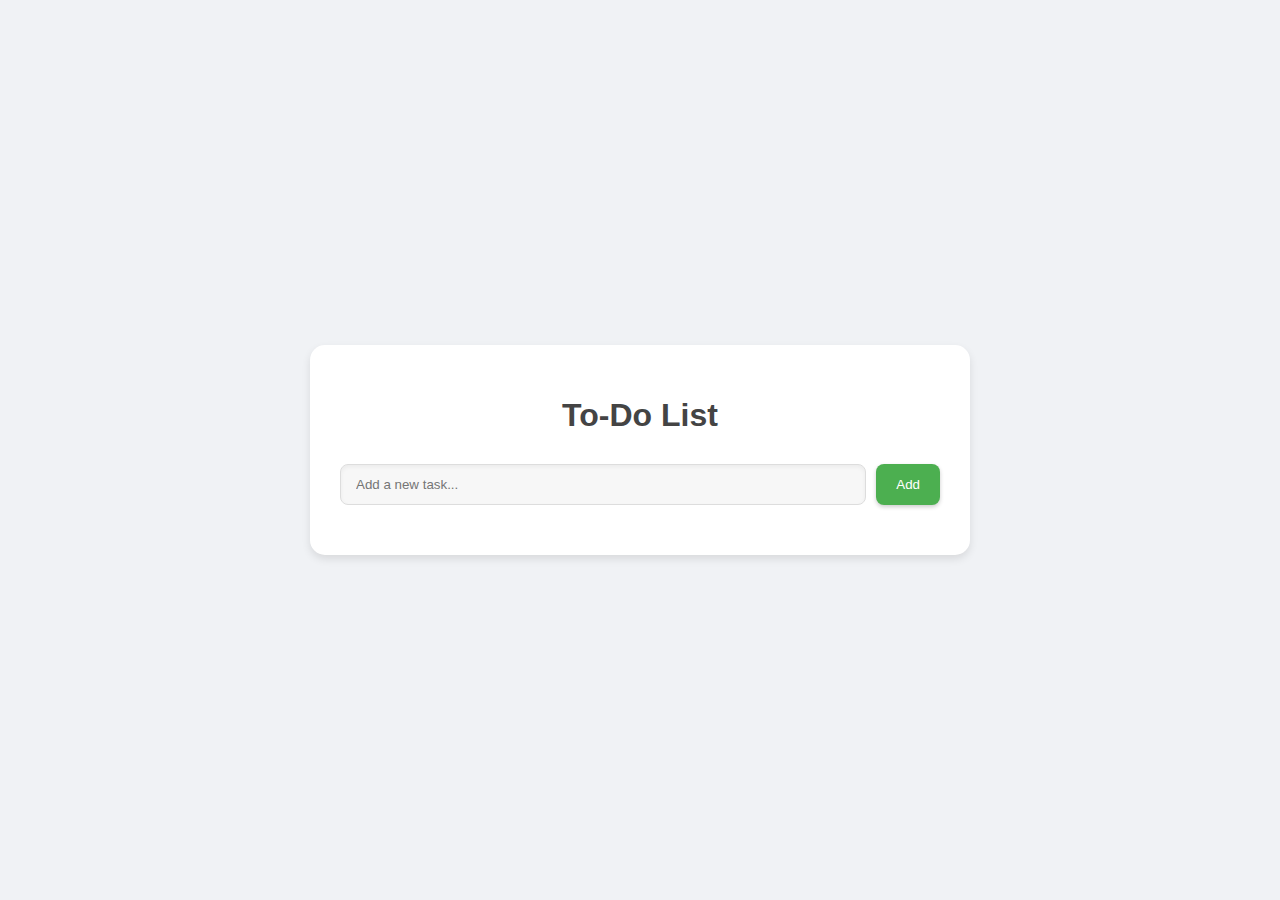
<file: project/index.html>
<!DOCTYPE html>
<html lang="en">
<head>
    <meta charset="UTF-8">
    <meta name="viewport" content="width=device-width, initial-scale=1.0">
    <title>Neumorphic To-Do List</title>
    <link rel="stylesheet" href="style.css">
</head>
<body>
    <div class="container">
        <h1>To-Do List</h1>
        <div class="input-area">
            <input type="text" id="taskInput" placeholder="Add a new task...">
            <button id="addTaskBtn">Add</button>
        </div>
        <ul id="taskList">
            <!-- Tasks will be added here dynamically -->
        </ul>
    </div>
    <script src="script.js"></script>
</body>
</html>
</file>
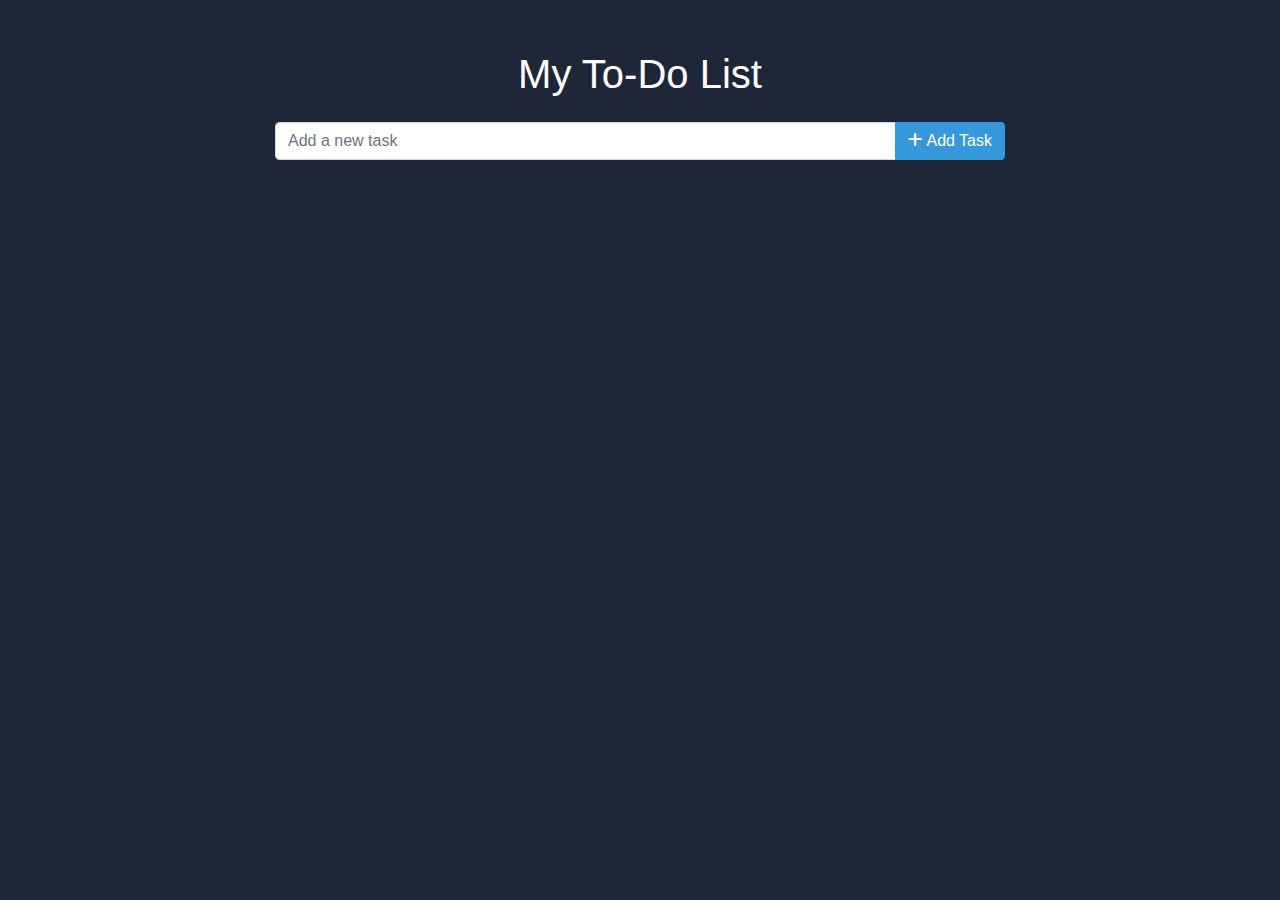
<file: projectName/index.html>
<!DOCTYPE html>
<html lang="en">
<head>
    <meta charset="UTF-8">
    <meta name="viewport" content="width=device-width, initial-scale=1.0">
    <title>To-Do List</title>
    <link rel="stylesheet" href="https://stackpath.bootstrapcdn.com/bootstrap/4.5.2/css/bootstrap.min.css">
    <link rel="stylesheet" href="https://cdnjs.cloudflare.com/ajax/libs/font-awesome/6.0.0/css/all.min.css" integrity="sha512-9usAa10IRO0HhonpyAIVpjrylPvoDwiPUiKdWk5t3PyolY1cOd4DSE0Ga+ri4AuTroPR5aQvXU9xC6qOPnzFeg==" crossorigin="anonymous" referrerpolicy="no-referrer" />
    <link rel="stylesheet" href="style.css">
</head>
<body>
    <div class="container">
        <h1 class="text-center my-4">My To-Do List</h1>
        <div class="row">
            <div class="col-md-8 offset-md-2">
                <div class="input-group mb-3">
                    <input type="text" id="taskInput" class="form-control" placeholder="Add a new task">
                    <div class="input-group-append">
                        <button class="btn btn-primary" type="button" id="addTaskBtn"><i class="fas fa-plus"></i> Add Task</button>
                    </div>
                </div>
                <ul class="list-group" id="taskList">
                    <!-- Tasks will be added here dynamically -->
                </ul>
            </div>
        </div>
    </div>

    <script src="https://code.jquery.com/jquery-3.5.1.slim.min.js"></script>
    <script src="https://cdn.jsdelivr.net/npm/@popperjs/core@2.9.3/dist/umd/popper.min.js"></script>
    <script src="https://stackpath.bootstrapcdn.com/bootstrap/4.5.2/js/bootstrap.min.js"></script>
    <script src="script.js"></script>
</body>
</html>
</file>
<file: project/style.css>
body {
    font-family: 'Segoe UI', Tahoma, Geneva, Verdana, sans-serif;
    background-color: #f0f2f5; /* Lighter background */
    color: #333; /* Darker text for contrast */
    display: flex;
    justify-content: center;
    align-items: center;
    min-height: 100vh;
    margin: 0;
}

.container {
    background-color: #fff; /* White container */
    padding: 30px;
    border-radius: 15px;
    box-shadow: 0 4px 8px rgba(0, 0, 0, 0.1); /* Softer shadow */
    width: 80%;
    max-width: 600px;
}

h1 {
    text-align: center;
    margin-bottom: 30px;
    color: #444; /* Slightly darker heading */
}

.input-area {
    display: flex;
    margin-bottom: 20px;
}

#taskInput {
    flex: 1;
    padding: 12px 15px;
    border: 1px solid #ddd; /* Light border */
    border-radius: 8px;
    background-color: #f7f7f7; /* Very light gray background */
    color: #333;
    margin-right: 10px;
    box-shadow: inset 0 2px 4px rgba(0, 0, 0, 0.05); /* Inner shadow */
    outline: none;
}

#addTaskBtn {
    padding: 12px 20px;
    border: none;
    border-radius: 8px;
    background-color: #4CAF50;
    color: white;
    cursor: pointer;
    box-shadow: 0 2px 4px rgba(0, 0, 0, 0.2); /* Shadow for button */
    transition: background-color 0.3s, transform 0.1s;
}

#addTaskBtn:hover {
    background-color: #388e3c;
}

#addTaskBtn:active {
    transform: scale(0.95);
    box-shadow: inset 0 2px 4px rgba(0,0,0,0.1); /* Inset shadow on click */
}

#taskList {
    list-style: none;
    padding: 0;
}

#taskList li {
    display: flex;
    align-items: center;
    justify-content: space-between;
    padding: 15px;
    margin-bottom: 10px;
    background-color: #f7f7f7; /* Light gray background for list items */
    border-radius: 8px;
    border: 1px solid #eee; /* Very light border */
    box-shadow: 0 1px 3px rgba(0, 0, 0, 0.08); /* Subtle shadow */
    transition: background-color 0.3s, transform 0.2s;
}

#taskList li.completed {
    text-decoration: line-through;
    opacity: 0.7;
}

#taskList li:hover {
    background-color: #eee; /* Slightly darker on hover */
    transform: translateY(-2px);
}

.task-text {
    flex: 1;
    margin-right: 10px;
    word-break: break-word;
    cursor: pointer;
}

.buttons {
    display: flex;
    gap: 5px;
}

.buttons button {
    padding: 8px 12px;
    border: none;
    border-radius: 5px;
    cursor: pointer;
    transition: background-color 0.3s, transform 0.1s;
}

.buttons .complete-btn {
    background-color: #2196F3;
    color: white;
    box-shadow: 0 1px 3px rgba(0,0,0,0.15); /* Button shadow */
}

.buttons .complete-btn:hover {
    background-color: #0d8bf1;
}

.buttons .complete-btn:active {
    transform: scale(0.95);
    box-shadow: inset 0 1px 3px rgba(0,0,0,0.2); /* Inset shadow on click */
}

.buttons .delete-btn {
    background-color: #f44336;
    color: white;
    box-shadow: 0 1px 3px rgba(0,0,0,0.15); /* Button shadow */
}

.buttons .delete-btn:hover {
    background-color: #e72d20;
}

.buttons .delete-btn:active {
    transform: scale(0.95);
    box-shadow: inset 0 1px 3px rgba(0,0,0,0.2); /* Inset shadow on click */
}

.buttons .up-btn, .buttons .down-btn {
    background-color: #999; /* Lighter gray */
    color: white;
    box-shadow: 0 1px 3px rgba(0,0,0,0.15); /* Button shadow */
}

.buttons .up-btn:hover, .buttons .down-btn:hover {
    background-color: #888; /* Slightly darker on hover */
}

.buttons .up-btn:active, .buttons .down-btn:active {
    transform: scale(0.95);
    box-shadow: inset 0 1px 3px rgba(0,0,0,0.2); /* Inset shadow on click */
}

@media (max-width: 768px) {
    .container {
        width: 95%;
        padding: 20px;
    }

    .input-area {
        flex-direction: column;
    }

    #taskInput {
        margin-right: 0;
        margin-bottom: 10px;
    }

    #taskList li {
        flex-direction: column;
        align-items: stretch;
    }

    .task-text {
        margin-bottom: 10px;
    }

    .buttons {
        justify-content: flex-end;
    }
}
</file>
<file: projectName/style.css>
body {
    background-color: #1e2738;
    color: #ffffff;
    font-family: sans-serif;
}

.container {
    margin-top: 50px;
}

h1 {
    color: #ffffff;
}

.input-group-append button {
    background-color: #3498db;
    border-color: #3498db;
}

.list-group-item {
    background-color: #2c3e50;
    color: #ffffff;
    border: none;
    margin-bottom: 5px;
    display: flex;
    justify-content: space-between;
    align-items: center;
    padding: 10px 15px;
    border-radius: 5px;
}

.list-group-item.completed {
    background-color: #34495e;
    text-decoration: line-through;
    color: #95a5a6;
}

.task-actions {
    display: flex;
    align-items: center;
}

.task-actions button {
    margin-left: 5px;
    background: none;
    border: none;
    color: #ffffff;
    cursor: pointer;
    font-size: 16px;
}

.task-actions .complete-btn {
    color: #2ecc71;
}

.task-actions .delete-btn {
    color: #e74c3c;
}

.task-actions .priority-btn {
    color: #f39c12;
}

.task-actions .priority-btn.high-priority {
    color: #e67e22;
}

.task-text {
    flex-grow: 1;
    margin-right: 10px;
    word-break: break-word;
}

@media (max-width: 768px) {
    .container {
        margin-top: 20px;
    }
    .list-group-item {
        flex-direction: column;
        align-items: flex-start;
    }
    .task-actions {
        margin-top: 10px;
    }
}
</file>
